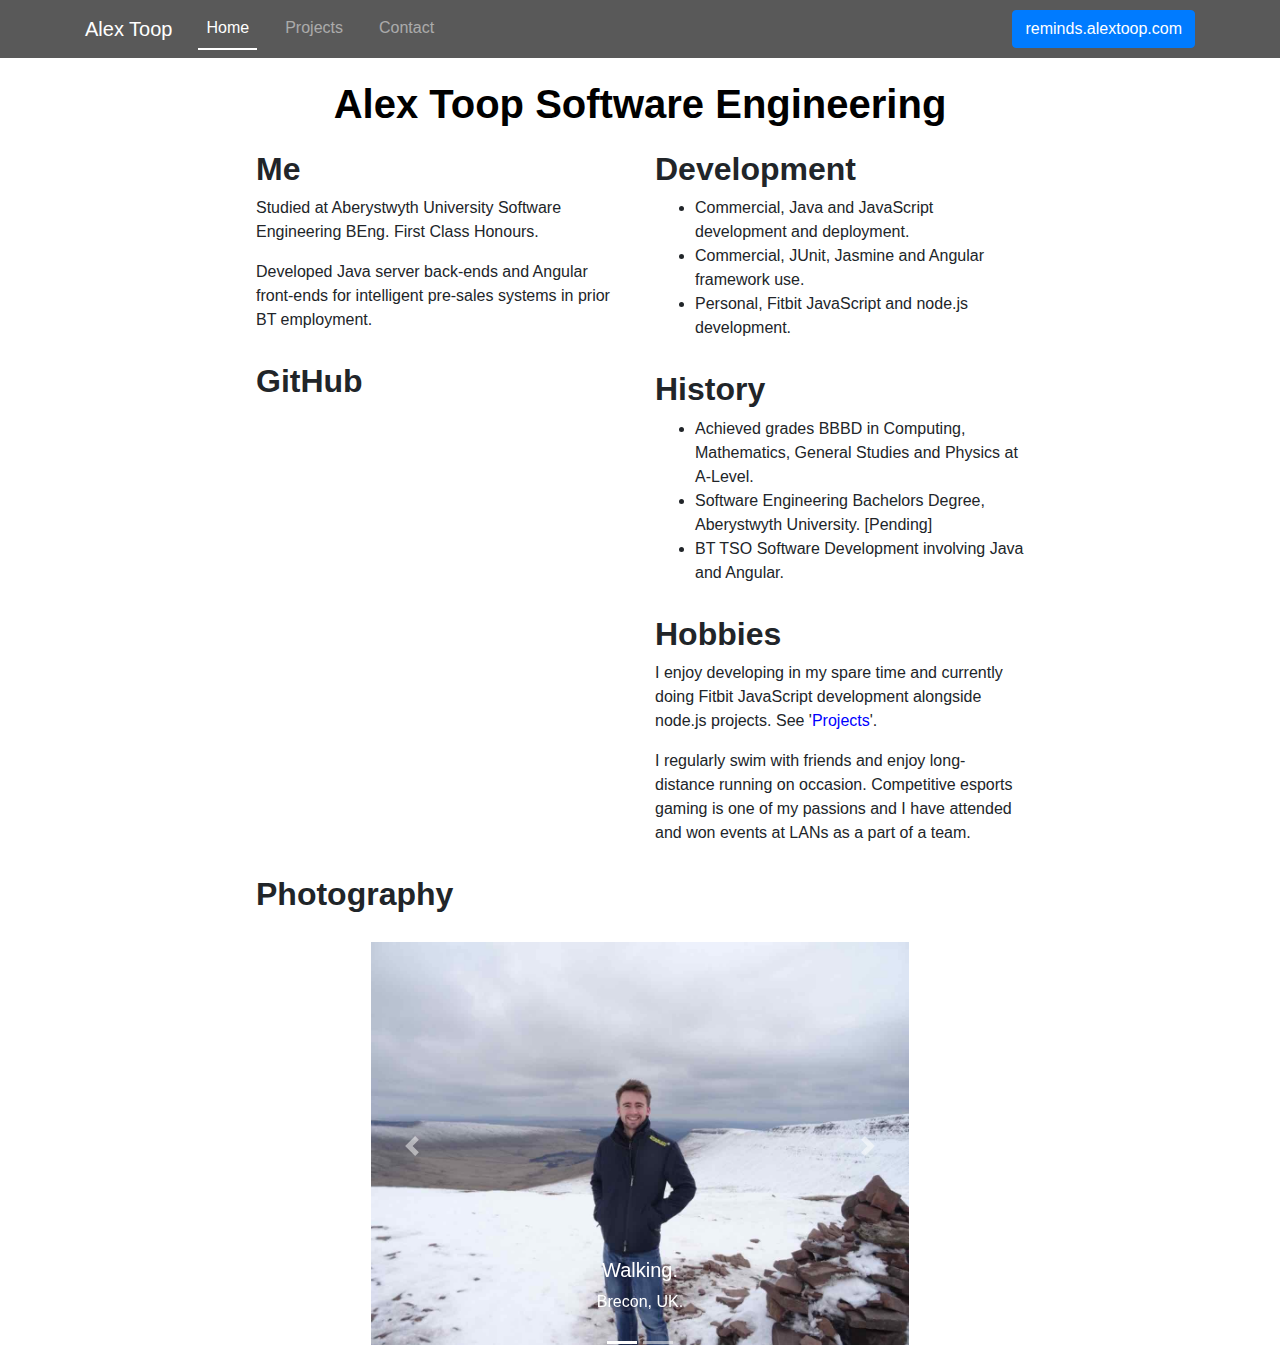
<file: index.html>
<html>

<head>
    <title>Home - Alexander ('Alex') Toop, Software Engineering Portfolio</title>
    <meta name="description"
          content="Software Engineering portfolio website. Alexander Toop, previously employed by BT and studied at Aberystwyth
          University. Projects include Java, JavaScript, PHP, Angular and Node development."/>
    <link rel="icon" href="./img/favicon.ico"/>
    <link rel="stylesheet" href="./css/style.css">
    
    <link rel="stylesheet" href="https://stackpath.bootstrapcdn.com/bootstrap/4.3.1/css/bootstrap.min.css"
          integrity="sha384-ggOyR0iXCbMQv3Xipma34MD+dH/1fQ784/j6cY/iJTQUOhcWr7x9JvoRxT2MZw1T" crossorigin="anonymous">
    <meta name="viewport" content="width=device-width, initial-scale=1">
    <!-- Website icon support, absolute urls used for device compatibility -->
    <!-- To support old sizes -->
    <link rel="apple-touch-icon" sizes="57x57" href="./img/device-icon-57.png">
    <link rel="apple-touch-icon" sizes="72x72" href="./img/device-icon-72.png">
    <link rel="apple-touch-icon" sizes="114x114" href="./img/device-icon-114.png">
    <link rel="apple-touch-icon" sizes="144x144" href="./img/device-icon-144.png">

    <!--To support new sizes-->
    <link rel=”apple-touch-icon” sizes=”60×60″ href=./img/device-icon-60.png”>
    <link rel=”apple-touch-icon” sizes=”76×76″ href=./img/device-icon-76.png”>
    <link rel=”apple-touch-icon” sizes=”120×120″ href=./img/device-icon-120.png”>
    <link rel=”apple-touch-icon” sizes=”152×152″ href=./img/device-icon-152.png”>
    <link rel=”apple-touch-icon” sizes=”180×180″ href=./img/device-icon-180.png”>

    <!--To support Android-->
    <link rel=”icon” sizes=”192×192″ href=./img/device-icon-192.png”>
    <link rel=”icon” sizes=”128×128″ href=./img/device-icon-128.png”>

    <!-- Global site tag (gtag.js) - Google Analytics -->
    <script async src="https://www.googletagmanager.com/gtag/js?id=UA-73302818-2"></script>
    <script>
        window.dataLayer = window.dataLayer || [];
        function gtag() {
            dataLayer.push(arguments);
        }
        gtag('js', new Date());
        gtag('config', 'UA-73302818-2');
    </script>

</head>

<body>


<nav class="navbar navbar-expand-sm navbar-dark navbar-default  fixed-top">
    <div class="container">
        <a class="navbar-brand" href="">Alex Toop</a>

        <button class="navbar-toggler" type="button" data-toggle="collapse" data-target="#navbarNav"
                aria-controls="navbarNav" aria-expanded="false" aria-label="Toggle navigation">
            <span class="navbar-toggler-icon"></span>
        </button>

        <div class="collapse navbar-collapse" id="navbarNav">
            <ul class="nav navbar-nav mr-auto">
                <li id="home-link" class="nav-item"><a class="nav-link active" href="">Home</a></li>
                <li id="projects-link" class="nav-item"><a class="nav-link" href="./projects/">Projects</a></li>
                <li id="contact-link" class="nav-item"><a class="nav-link" href="./contact/">Contact</a></li>
            </ul>
            <a class="btn btn-primary btn-link text-white" href="https://reminds.alextoop.com" target="none" role="button">reminds.alextoop.com</a>
        </div>
    </div>
</nav>


<div id="wrapper">

    <div id="header">
        <h1>Alex Toop Software Engineering</h1>
    </div>

    <div class="row">
        <div class="col-md-6">


            <h2>Me</h2>
            <p>
                Studied at Aberystwyth University Software Engineering BEng. First Class Honours.
            </p>
            <p>
                Developed Java server back-ends and Angular front-ends for intelligent
                pre-sales systems in prior BT employment.
            </p>

            <h2>GitHub</h2>
            <div class="github-widget" data-username="alextoop"></div>
            <script src="https://npmcdn.com/github-card@1.2.0/dist/widget.js"></script>

        </div>

        <div class="col-md-6">


            <h2>Development</h2>
            <ul>
                <li>Commercial, Java and JavaScript development and deployment.</li>
                <li>Commercial, JUnit, Jasmine and Angular framework use.</li>
                <li>Personal, Fitbit JavaScript and node.js development.</li>
            </ul>

            <h2>History</h2>
            <ul>
                <li>Achieved grades BBBD in Computing, Mathematics, General Studies and Physics at A-Level.</li>
                <li>Software Engineering Bachelors Degree, Aberystwyth University. [Pending]</li>
                <li>BT TSO Software Development involving Java and Angular.</li>
            </ul>

            <h2>Hobbies</h2>
            <p>
                I enjoy developing in my spare time and currently doing Fitbit JavaScript
                development alongside node.js projects. See '<a href="./projects/">Projects</a>'.
            </p>
            <p>
                I regularly swim with friends and enjoy long-distance running on occasion. Competitive esports gaming is
                one of my passions and I have attended and won events at LANs as a part of a team.
            </p>

        </div>


    </div>
    <h2>Photography</h2>
    
    <div id="photoWrapper">
        <div id="carouselExampleIndicators" class="carousel slide" data-ride="carousel">
            <ol class="carousel-indicators">
                <li data-target="#carouselExampleIndicators" data-slide-to="0" class="active"></li>
                <li data-target="#carouselExampleIndicators" data-slide-to="1"></li>
            </ol>
            <div class="carousel-inner">
                <div class="carousel-item active">
                    <img class="d-block img4" src="./img/compressed/alex_toop_brecon_snow.jpg"
                        alt="Alexander ('Alex') Toop's image of the end of a walk in Brecon.">
                    <div class="carousel-caption d-none d-md-block">
                        <h5>Walking.</h5>
                        <p>Brecon, UK.</p>
                    </div>
                </div>
                <div class="carousel-item">
                    <img class="d-block img4" src="./img/compressed/alex_toop_cardiff.jpg"
                        alt="Alexander ('Alex') Toop's image in Cardiff.">
                    <div class="carousel-caption d-none d-md-block">
                        <h5>Work.</h5>
                        <p>Cardiff, UK.</p>
                    </div>
                </div>
            </div>
            <a class="carousel-control-prev" href="#carouselExampleIndicators" role="button" data-slide="prev">
                <span class="carousel-control-prev-icon" aria-hidden="true"></span>
                <span class="sr-only">Previous</span>
            </a>
            <a class="carousel-control-next" href="#carouselExampleIndicators" role="button" data-slide="next">
                <span class="carousel-control-next-icon" aria-hidden="true"></span>
                <span class="sr-only">Next</span>
            </a>
        </div>
    </div>
</div>

<script src="https://code.jquery.com/jquery-3.4.1.min.js"
integrity="sha256-CSXorXvZcTkaix6Yvo6HppcZGetbYMGWSFlBw8HfCJo=" crossorigin="anonymous"></script>
<script src="https://cdnjs.cloudflare.com/ajax/libs/popper.js/1.14.7/umd/popper.min.js"
integrity="sha384-UO2eT0CpHqdSJQ6hJty5KVphtPhzWj9WO1clHTMGa3JDZwrnQq4sF86dIHNDz0W1"
crossorigin="anonymous"></script>
<script src="https://stackpath.bootstrapcdn.com/bootstrap/4.3.1/js/bootstrap.min.js"
integrity="sha384-JjSmVgyd0p3pXB1rRibZUAYoIIy6OrQ6VrjIEaFf/nJGzIxFDsf4x0xIM+B07jRM"
crossorigin="anonymous"></script>

</body>
</html>
</file>
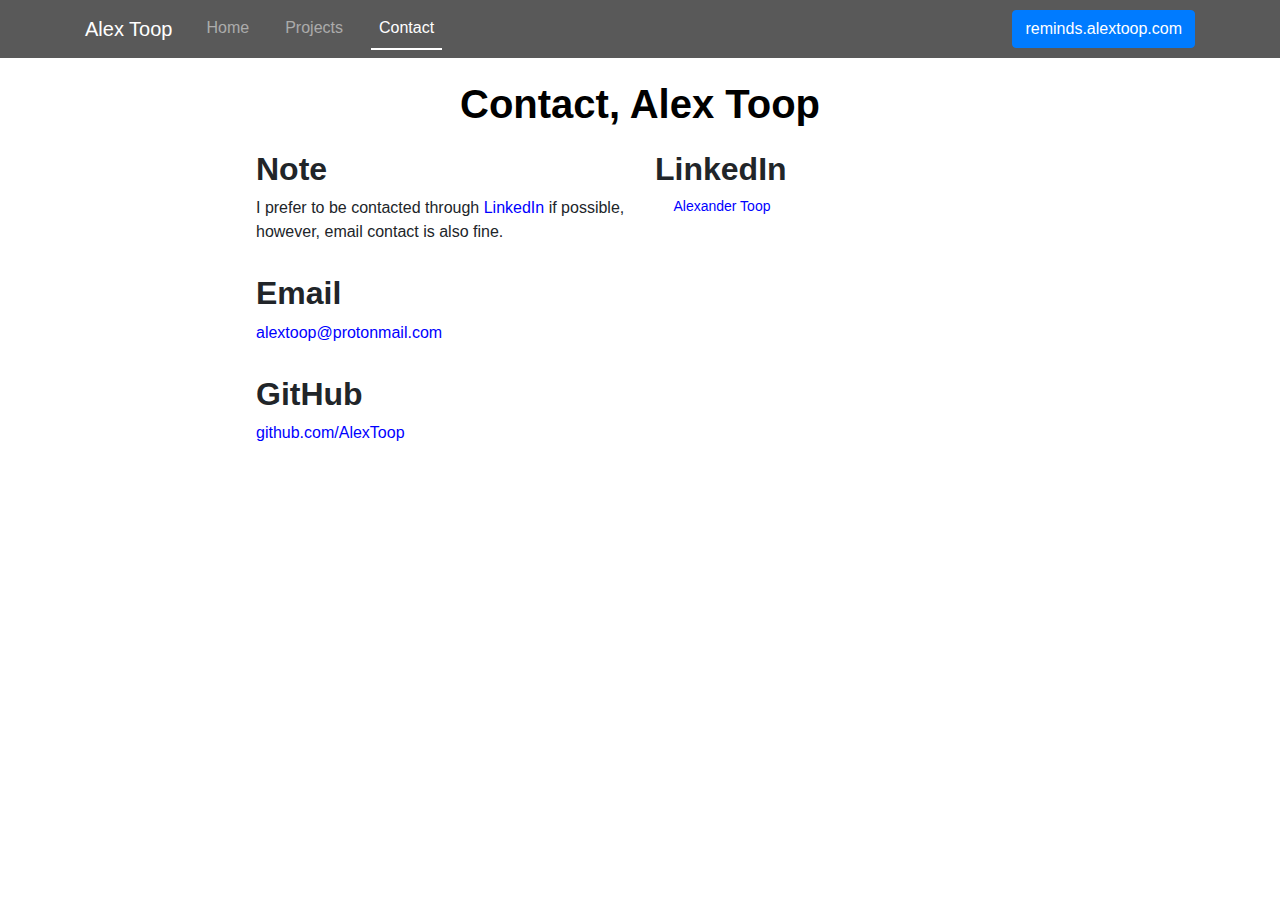
<file: contact/index.html>
<html>

<head>
    <title>Contact - Alexander ('Alex') Toop, Software Engineering Portfolio</title>
    <meta name="description"
          content="Contact details and links related to me. Software Engineering portfolio website. Alexander Toop, previously employed by BT and studied at Aberystwyth
          University. Projects include Java, JavaScript, PHP, Angular and Node development."/>
    <link rel="icon" href="../img/favicon.ico"/>
    <link rel="stylesheet" href="../css/style.css">
    <link rel="stylesheet" href="https://stackpath.bootstrapcdn.com/bootstrap/4.3.1/css/bootstrap.min.css"
          integrity="sha384-ggOyR0iXCbMQv3Xipma34MD+dH/1fQ784/j6cY/iJTQUOhcWr7x9JvoRxT2MZw1T" crossorigin="anonymous">
    <meta name="viewport" content="width=device-width, initial-scale=1">
    <!-- Website icon support, absolute urls used for device compatibility -->
    <!-- To support old sizes -->
    <link rel="apple-touch-icon" sizes="57x57" href="../img/device-icon-57.png">
    <link rel="apple-touch-icon" sizes="72x72" href="../img/device-icon-72.png">
    <link rel="apple-touch-icon" sizes="114x114" href="../img/device-icon-114.png">
    <link rel="apple-touch-icon" sizes="144x144" href="../img/device-icon-144.png">

    <!--To support new sizes-->
    <link rel=”apple-touch-icon” sizes=”60×60″ href=”../img/device-icon-60.png”>
    <link rel=”apple-touch-icon” sizes=”76×76″ href=”../img/device-icon-76.png”>
    <link rel=”apple-touch-icon” sizes=”120×120″ href=”../img/device-icon-120.png”>
    <link rel=”apple-touch-icon” sizes=”152×152″ href=”../img/device-icon-152.png”>
    <link rel=”apple-touch-icon” sizes=”180×180″ href=”../img/device-icon-180.png”>

    <!--To support Android-->
    <link rel=”icon” sizes=”192×192″ href=”../img/device-icon-192.png”>
    <link rel=”icon” sizes=”128×128″ href=”../img/device-icon-128.png”>

    <!-- Global site tag (gtag.js) - Google Analytics -->
    <script async src="https://www.googletagmanager.com/gtag/js?id=UA-73302818-2"></script>
    <script>
        window.dataLayer = window.dataLayer || [];

        function gtag() {
            dataLayer.push(arguments);
        }

        gtag('js', new Date());

        gtag('config', 'UA-73302818-2');
    </script>

</head>

<body>
<nav class="navbar navbar-expand-sm navbar-dark navbar-default  fixed-top">
    <div class="container">
        <a class="navbar-brand" href="">Alex Toop</a>

        <button class="navbar-toggler" type="button" data-toggle="collapse" data-target="#navbarNav"
                aria-controls="navbarNav" aria-expanded="false" aria-label="Toggle navigation">
            <span class="navbar-toggler-icon"></span>
        </button>

        <div class="collapse navbar-collapse" id="navbarNav">
            <ul class="nav navbar-nav mr-auto">
                <li id="home-link" class="nav-item"><a class="nav-link" href="../">Home</a></li>
                <li id="projects-link" class="nav-item"><a class="nav-link" href="../projects/">Projects</a></li>
                <li id="contact-link" class="nav-item"><a class="nav-link active" href="">Contact</a></li>
            </ul>
            <a class="btn btn-primary btn-link text-white" href="https://reminds.alextoop.com" target="none" role="button">reminds.alextoop.com</a>
        </div>
    </div>
</nav>

<div id="wrapper">
    <div id="header">
        <h1>Contact, Alex Toop</h1>
    </div>
    <div id="section">
        <div class="row">
            <div class="col-md-6">
                <h2>
                    Note
                </h2>
                <p>
                    I prefer to be contacted through <a href="https://www.linkedin.com/in/alexandertoop/" target="_blank">LinkedIn</a> if possible, however, email contact is also fine.
                </p>

                <h2>Email</h2>
                <p>
                    <a href="mailto:alextoop@protonmail.com?subject=Enquiry">
                    alextoop@protonmail.com</a>
                </p>

                <h2>GitHub</h2>
                <p>
                    <a href="https://GitHub.com/AlexToop" target="_blank">github.com/AlexToop</a>
                </p>
            </div>

            <!-- This is the right section of the page. -->
            <div class="col-md-6">
                <h2>
                    LinkedIn
                </h2>
                <!-- Profile badge -->
                <!--<div class="LI-profile-badge"  data-version="v1" data-size="large" data-locale="en_US" data-type="horizontal" data-theme="light" data-vanity="alexandertoop"><a class="LI-simple-link" href='https://uk.linkedin.com/in/alexandertoop?trk=profile-badge'>Alexander Toop</a></div>-->
                <script type="text/javascript" src="https://platform.linkedin.com/badges/js/profile.js" async
                        defer></script>
                <div class="LI-profile-badge linkedin-widget" data-version="v1" data-size="large" data-locale="en_US"
                        data-type="vertical" data-theme="light" data-vanity="alexandertoop"><a class="LI-simple-link"
                                                                                            href='https://uk.linkedin.com/in/alexandertoop?trk=profile-badge'>Alexander
                    Toop</a></div>
            </div>
        </div>
    </div>
</div>

<script src="https://code.jquery.com/jquery-3.4.1.min.js"
            integrity="sha256-CSXorXvZcTkaix6Yvo6HppcZGetbYMGWSFlBw8HfCJo=" crossorigin="anonymous"></script>
    <script src="https://cdnjs.cloudflare.com/ajax/libs/popper.js/1.14.7/umd/popper.min.js"
            integrity="sha384-UO2eT0CpHqdSJQ6hJty5KVphtPhzWj9WO1clHTMGa3JDZwrnQq4sF86dIHNDz0W1"
            crossorigin="anonymous"></script>
    <script src="https://stackpath.bootstrapcdn.com/bootstrap/4.3.1/js/bootstrap.min.js"
            integrity="sha384-JjSmVgyd0p3pXB1rRibZUAYoIIy6OrQ6VrjIEaFf/nJGzIxFDsf4x0xIM+B07jRM"
            crossorigin="anonymous"></script>

</body>
</html>
</file>
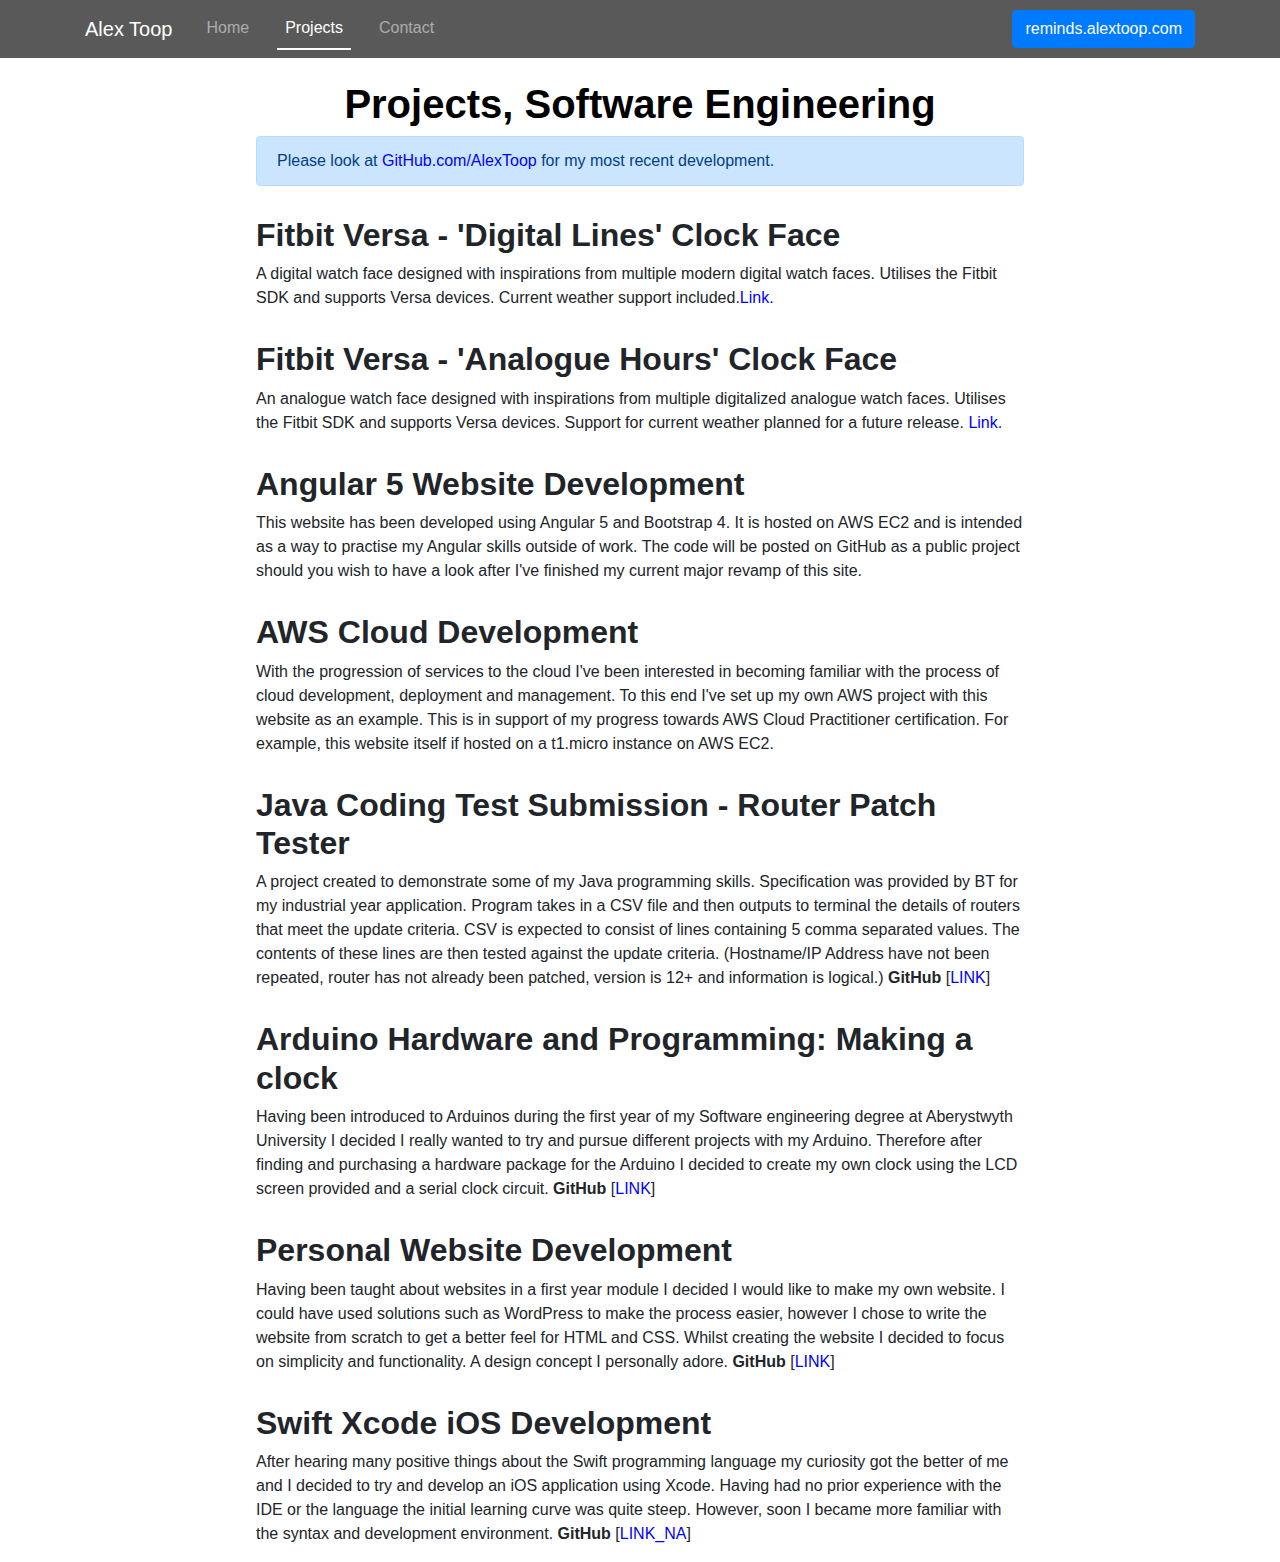
<file: projects/index.html>
<html>

<head>
    <title>Projects - Alexander ('Alex') Toop, Software Engineering Portfolio</title>
    <meta name="description"
          content="Contains projects I have worked on in my spare time. Software Engineering portfolio website. Alexander Toop, previously employed by BT and studied at Aberystwyth
          University. Projects include Java, JavaScript, PHP, Angular and Node development."/>
    <link rel="icon" href="../img/favicon.ico"/>
    <link rel="stylesheet" href="../css/style.css">
    <link rel="stylesheet" href="https://stackpath.bootstrapcdn.com/bootstrap/4.3.1/css/bootstrap.min.css"
          integrity="sha384-ggOyR0iXCbMQv3Xipma34MD+dH/1fQ784/j6cY/iJTQUOhcWr7x9JvoRxT2MZw1T" crossorigin="anonymous">
    <meta name="viewport" content="width=device-width, initial-scale=1">
    <!-- Website icon support, absolute urls used for device compatibility -->
    <!-- To support old sizes -->
    <link rel="apple-touch-icon" sizes="57x57" href="../img/device-icon-57.png">
    <link rel="apple-touch-icon" sizes="72x72" href="../img/device-icon-72.png">
    <link rel="apple-touch-icon" sizes="114x114" href="../img/device-icon-114.png">
    <link rel="apple-touch-icon" sizes="144x144" href="../img/device-icon-144.png">

    <!--To support new sizes-->
    <link rel=”apple-touch-icon” sizes=”60×60″ href=../img/device-icon-60.png”>
    <link rel=”apple-touch-icon” sizes=”76×76″ href=../img/device-icon-76.png”>
    <link rel=”apple-touch-icon” sizes=”120×120″ href=../img/device-icon-120.png”>
    <link rel=”apple-touch-icon” sizes=”152×152″ href=../img/device-icon-152.png”>
    <link rel=”apple-touch-icon” sizes=”180×180″ href=../img/device-icon-180.png”>

    <!--To support Android-->
    <link rel=”icon” sizes=”192×192″ href=../img/device-icon-192.png”>
    <link rel=”icon” sizes=”128×128″ href=../img/device-icon-128.png”>

    <!-- Global site tag (gtag.js) - Google Analytics -->
    <script async src="https://www.googletagmanager.com/gtag/js?id=UA-73302818-2"></script>
    <script>
        window.dataLayer = window.dataLayer || [];

        function gtag() {
            dataLayer.push(arguments);
        }

        gtag('js', new Date());

        gtag('config', 'UA-73302818-2');
    </script>

</head>

<body>
<nav class="navbar navbar-expand-sm navbar-dark navbar-default  fixed-top">
    <div class="container">
        <a class="navbar-brand" href="">Alex Toop</a>

        <button class="navbar-toggler" type="button" data-toggle="collapse" data-target="#navbarNav"
                aria-controls="navbarNav" aria-expanded="false" aria-label="Toggle navigation">
            <span class="navbar-toggler-icon"></span>
        </button>

        <div class="collapse navbar-collapse" id="navbarNav">
            <ul class="nav navbar-nav mr-auto">
                <li id="home-link" class="nav-item"><a class="nav-link" href="../">Home</a></li>
                <li id="projects-link" class="nav-item"><a class="nav-link active" href="">Projects</a></li>
                <li id="contact-link" class="nav-item"><a class="nav-link" href="../contact/">Contact</a></li>
            </ul>
            <a class="btn btn-primary btn-link text-white" href="https://reminds.alextoop.com" target="none" role="button">reminds.alextoop.com</a>
        </div>
    </div>
</nav>

<div id="wrapper">

    <div id="header">
        <h1>Projects, Software Engineering</h1>
    </div>
    <div class="row">
        <div class="col-md-12">
            <div id="about_section">

                <div class="alert alert-primary" role="alert">
                    Please look at <a href="https://github.com/AlexToop" target="_blank">GitHub.com/AlexToop</a> for my
                    most recent development.
                </div>

                <h2>Fitbit Versa - 'Digital Lines' Clock Face</h2>
                <p>
                    A digital watch face designed with inspirations from multiple modern digital watch faces. Utilises the Fitbit SDK and supports Versa devices. Current weather support included.<a target="_blank" href="https://github.com/AlexToop/Fitbit-Digital-Lines">Link.</a>
                </p>

                <h2>Fitbit Versa - 'Analogue Hours' Clock Face</h2>
                <p>
                    An analogue watch face designed with inspirations from multiple digitalized analogue watch faces. Utilises the Fitbit SDK and supports Versa devices. Support for current weather planned for a future release. <a target="_blank" href="https://github.com/AlexToop/Fitbit-Analogue-Hours">Link.</a>
                </p>

                <h2>Angular 5 Website Development</h2>
                <p>
                    This website has been developed using Angular 5 and Bootstrap 4. It is hosted on AWS EC2 and is
                    intended as a way to practise my Angular skills outside of work. The code will be posted on GitHub
                    as a public project should you wish to have a look after I've finished my current major revamp of
                    this site.
                </p>

                <h2>AWS Cloud Development</h2>
                <p>
                    With the progression of services to the cloud I've been interested in becoming familiar with the
                    process of cloud development, deployment and management. To this end I've set up my own AWS project
                    with this website as an example. This is in support of my progress towards AWS Cloud Practitioner
                    certification. For example, this website itself if hosted on a t1.micro instance on AWS EC2.
                </p>

                <h2>Java Coding Test Submission - Router Patch Tester</h2>
                <p>
                    A project created to demonstrate some of my Java programming skills. Specification was provided by
                    BT for my industrial year application. Program takes in a CSV file and then outputs to terminal the
                    details of routers that meet the update criteria. CSV is expected to consist of lines containing 5
                    comma separated values. The contents of these lines are then tested against the update criteria.
                    (Hostname/IP Address have not been repeated, router has not already been patched, version is 12+ and
                    information is logical.) <strong>GitHub</strong> [<a
                        href="https://github.com/AlexToop/Router-Patch-Check-Submission" target="_blank">LINK</a>]
                </p>

                <h2>Arduino Hardware and Programming: Making a clock</h2>
                <p>
                    Having been introduced to Arduinos during the first year of my Software engineering degree at
                    Aberystwyth University I decided I really wanted to try and pursue different projects with my
                    Arduino. Therefore after finding and purchasing a hardware package for the Arduino I decided to
                    create my own clock using the LCD screen provided and a serial clock circuit.
                    <strong>GitHub</strong> [<a href="https://github.com/AlexToop/arduino_clock"
                                                target="_blank">LINK</a>]
                </p>

                <h2>Personal Website Development</h2>
                <p>
                    Having been taught about websites in a first year module I decided I would like to make my own
                    website. I could have used solutions such as WordPress to make the process easier, however I chose
                    to write the website from scratch to get a better feel for HTML and CSS. Whilst creating the website
                    I decided to focus on simplicity and functionality. A design concept I personally adore. <strong>GitHub</strong>
                    [<a href="https://github.com/AlexToop/alextoop.github.io"
                        target="_blank">LINK</a>]
                </p>

                <h2>Swift Xcode iOS Development</h2>
                <p>
                    After hearing many positive things about the Swift programming language my curiosity got the better
                    of me and I decided to try and develop an iOS application using Xcode. Having had no prior
                    experience with the IDE or the language the initial learning curve was quite steep. However, soon I
                    became more familiar with the syntax and development environment. <strong>GitHub</strong> [<a
                        href="">LINK_NA</a>]
                </p>
            </div>
        </div>
    </div>
</div>

<script src="https://code.jquery.com/jquery-3.4.1.min.js"
integrity="sha256-CSXorXvZcTkaix6Yvo6HppcZGetbYMGWSFlBw8HfCJo=" crossorigin="anonymous"></script>
<script src="https://cdnjs.cloudflare.com/ajax/libs/popper.js/1.14.7/umd/popper.min.js"
integrity="sha384-UO2eT0CpHqdSJQ6hJty5KVphtPhzWj9WO1clHTMGa3JDZwrnQq4sF86dIHNDz0W1"
crossorigin="anonymous"></script>
<script src="https://stackpath.bootstrapcdn.com/bootstrap/4.3.1/js/bootstrap.min.js"
integrity="sha384-JjSmVgyd0p3pXB1rRibZUAYoIIy6OrQ6VrjIEaFf/nJGzIxFDsf4x0xIM+B07jRM"
crossorigin="anonymous"></script>

</body>
</html>
</file>
<file: css/style.css>
/* This is the stylesheet used on my website 'alexandertoop.com' */

/* ------------------------- Classes ------------------------- */

.navbar-nav > li {
    padding-left: 10px;
    padding-right: 10px;
}

.navbar {
    background-color: #595959 !important;
}

.navbar .navbar-collapse {
    text-align: center;
}

.navbar .nav-link.active {
    border-bottom: 2px solid white;
}

#photoWrapper {
    max-width: 70%;
    margin: 0 auto;
}

body {
    font-size: 16px;
    font-weight: 400 !important;
    background-color: #f6f6f6;
}

a {
    text-decoration: none;
}

a:link, a:visited {
    color: blue;
}

a:hover {
    color: red;
}

.img2 {
    width: 92%;
    height: auto;
    display: block;
    margin-left: auto;
    margin-right: auto;
    padding-top: 12px;
}


h1 {
    font-size: 40px;
    font-weight: 600 !important;
}

h2 {
    font-size: 24px;
    padding-top: 14px;
    font-weight: 600  !important;
}

h3 {
    font-size: 18px;
}

.padding-left-200 {
    padding-left: 170px;
}

.img3 {
    width: 100%;
    height: auto;
    display: block;
    margin-left: auto;
    margin-right: auto;
    margin-top: 20px;
    padding-bottom: 10px;
}

.container {
    /*position: fixed;*/
}

.body {
    padding-top: 70px;
    padding-bottom: 15px;
}

.icons {
    display: inline-block;
    width: 100%;
}

.justify {
    text-align: justify !important;
}

.img1 {
    max-width: 100%;
    height: auto;
    text-align: center;
}

.img4 {
    width: 100%;
    height: auto;
    margin-top: 20px;
    padding-bottom: 25px;
}

.github-widget {
    font-size: 14px;
    margin-left: auto;
    margin-right: auto;
    font-weight: 400  !important;
}


.linkedin-widget {
    font-size: 14px;
    margin-left: auto;
    margin-right: auto;
    padding-left: 5%;
    font-weight: 400  !important;
}

.projectsImg {
    display: flex;
    justify-content: center;
    width: 250px;
}


/* ------------------------- ids ------------------------- */

#wrapper {
    width: 768px;
    margin-left: auto;
    margin-right: auto;
}


#footer {
    background-color: #595959;
    padding-top: 4px;
    padding-bottom: 4px;
    color: white;
    width: 100%;
    left: 0;
    bottom: 0;
    text-align: justify;
}

#header {
    color: black;
    text-align: center;
    padding-top: 80px;
}

#embedded_pdf {
    padding-bottom: 20px;
    text-align: center;
}

#centered_text {
    text-align: center;
}


/* ------------------------- media queries ------------------------- */

@media only screen and (device-width: 830px), only screen and (max-width: 830px) {
    #wrapper {
        width: 92%;
    }

    body {
        font-size: 15px;
        /* Light grey background */
        background-color: #f6f6f6;
        font-weight: 400 !important;
    }

    .img1 {
        width: 99%;
        height: auto;
        display: block;
        margin-left: auto;
        margin-right: auto;
        padding-bottom: 20px;
    }

    .img4 {
        width: 99%;
        height: auto;
        display: block;
        margin-left: auto;
        margin-right: auto;
        padding-bottom: 20px;
    }

    .padding-left-200 {
        padding-left: 0px;
    }
}
</file>
